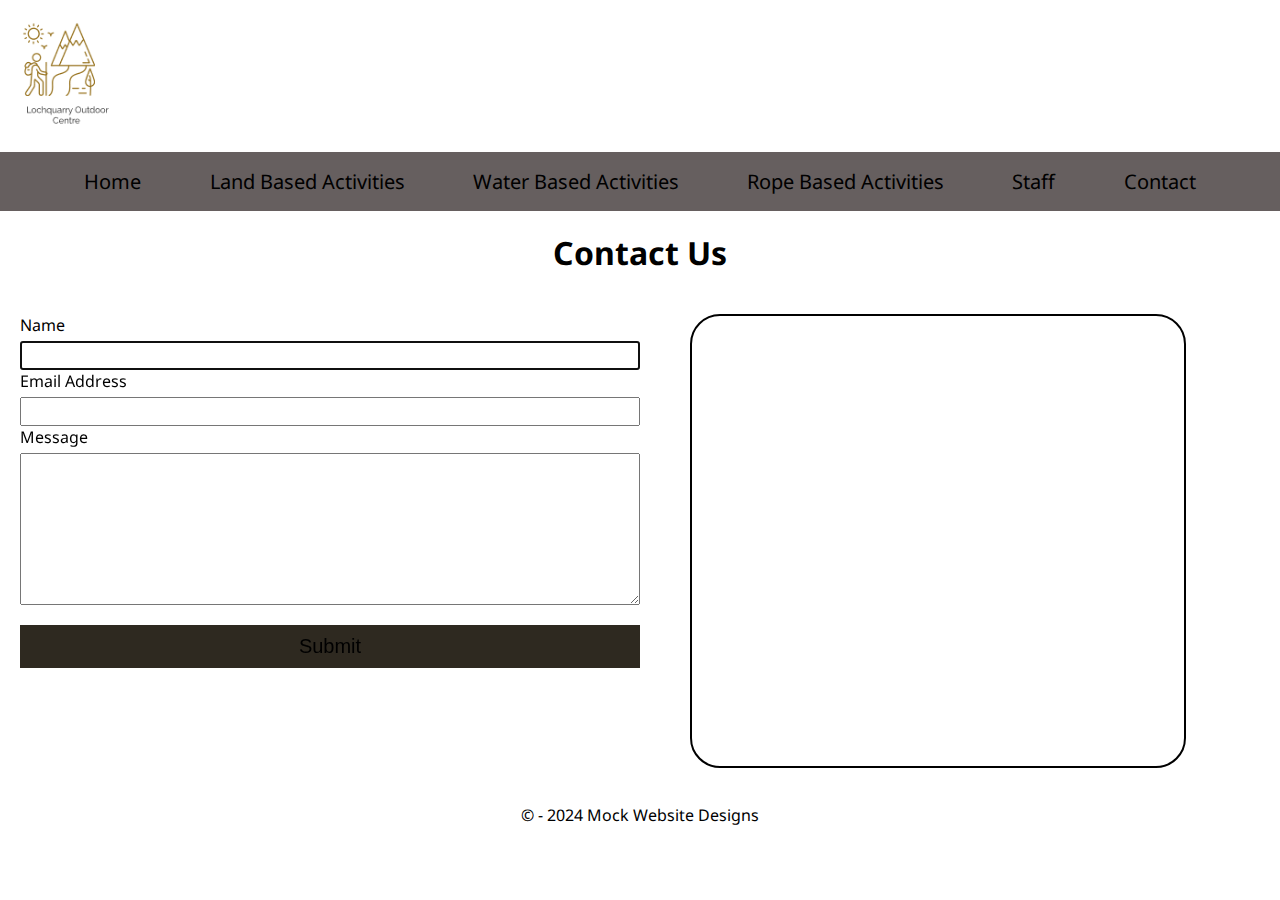
<file: contact.html>
<!DOCTYPE html>
<html lang="en">
<head>
    <meta charset="UTF-8">
    <meta name="author" content="Paul Dorman">
    <meta name="description" content="Mock Website">
    <meta name="viewport" content="width=device-width, initial-scale=1.0">
    <title>Mock Web</title>
    <link rel="preconnect" href="https://fonts.googleapis.com">
    <link rel="preconnect" href="https://fonts.gstatic.com" crossorigin>
    <link href="https://fonts.googleapis.com/css2?family=Noto+Sans:ital,wght@0,100..900;1,100..900&display=swap" rel="stylesheet">
    <link rel="stylesheet" href="css/style.css">
</head>
<body>
    <header>
        <img src="images/Logo(2).png" alt="Mock website logo">
    </header>
    <nav>
        <ul>
            <li><a href="index.html">Home</a></li>
            <li><a href="land.html">Land Based Activities</a></li>
            <li><a href="water.html">Water Based Activities</a></li>
            <li><a href="rope.html">Rope Based Activities</a></li>
            <li><a href="staff.html">Staff</a></li>
            <li><a href="contact.html">Contact</a></li>
        </ul>
    </nav>
    <main>
        <section class="contact">
            <h1>Contact Us</h1>
        </section>
        <section class="contact-details">
            <div class="form">
                <form>
                    <label for="name">Name</label>
                    <input id="name" type="text" autofocus required>
                    <label for="email">Email Address</label>
                    <input id="email" type="email">
                    <label for="message">Message</label>
                    <textarea name="message" id="message" cols="30" rows="10"></textarea>
                    <input type="submit" value="Submit">
                </form>
            </div>
            <div class="map">
                <iframe src="https://www.google.com/maps/embed?pb=!1m14!1m12!1m3!1d17897.890491817714!2d-4.3308309000000005!3d55.89326084999999!2m3!1f0!2f0!3f0!3m2!1i1024!2i768!4f13.1!5e0!3m2!1sen!2suk!4v1716281663937!5m2!1sen!2suk" width="600" height="450" style="border:0;" allowfullscreen="" loading="lazy" referrerpolicy="no-referrer-when-downgrade"></iframe>
            </div>
        </section>
    </main>
    <footer>
        <p>&copy; - 2024 Mock Website Designs</p>
    </footer>
</body>
</html>
</file>
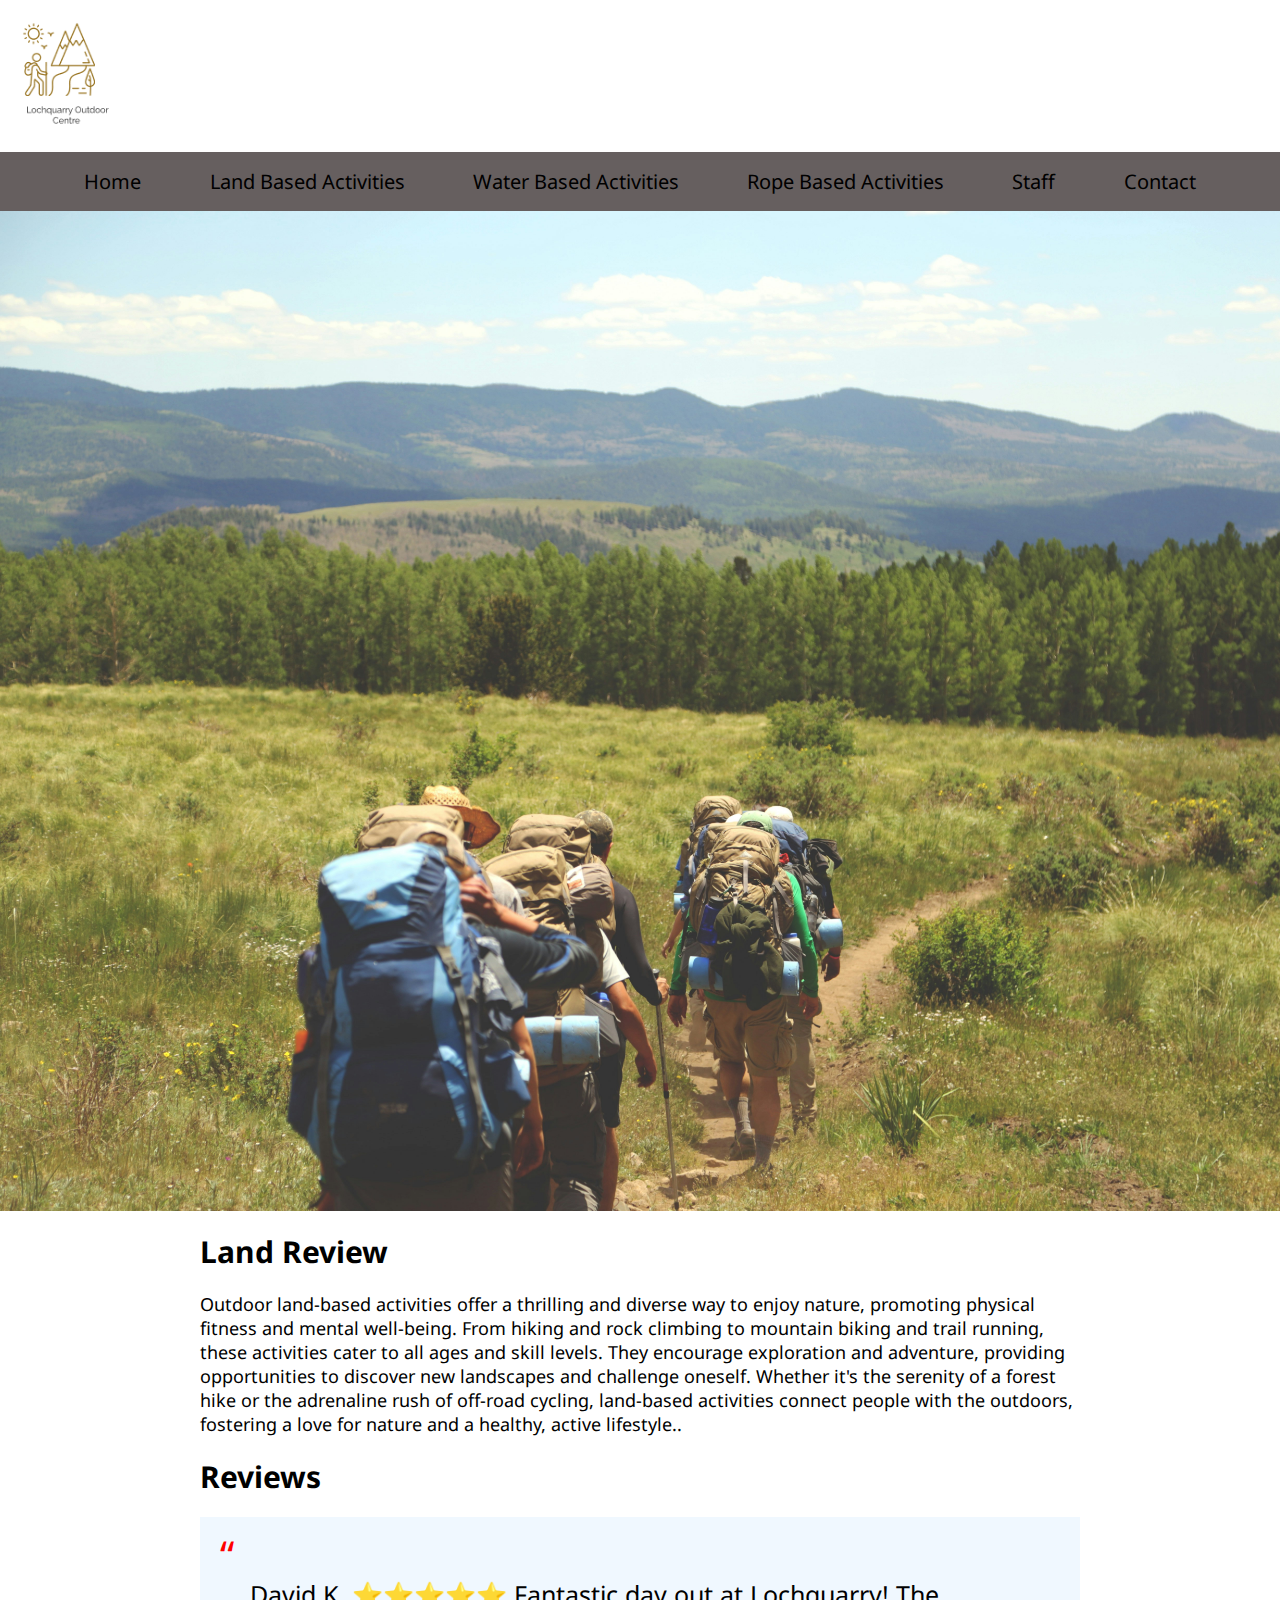
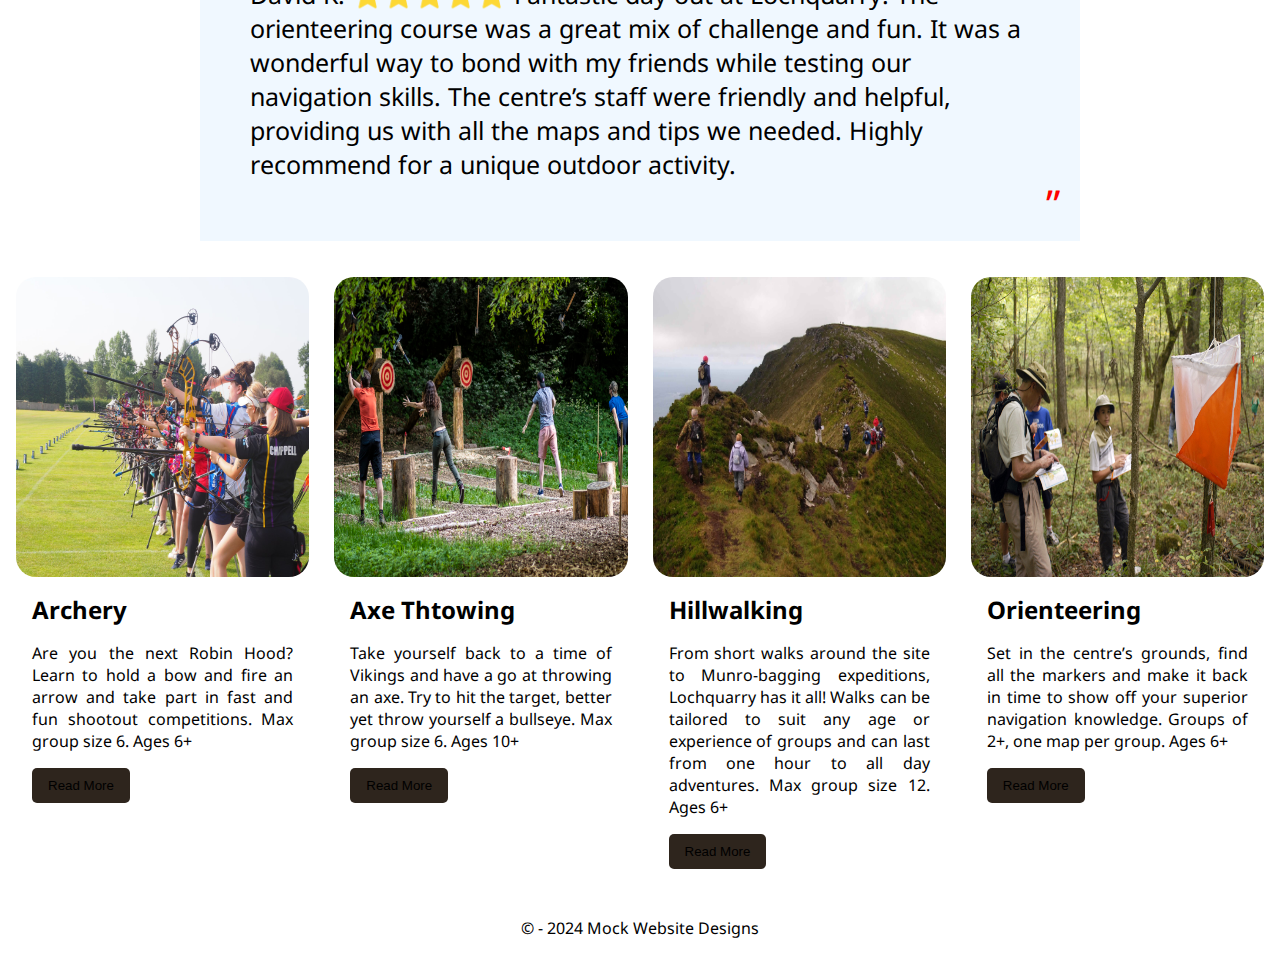
<file: land.html>
<!DOCTYPE html>
<html lang="en">
<head>
    <meta charset="UTF-8">
    <meta name="author" content="Paul Dorman">
    <meta name="description" content="Mock Website">
    <meta name="viewport" content="width=device-width, initial-scale=1.0">
    <title>Mock Web</title>
    <link rel="preconnect" href="https://fonts.googleapis.com">
    <link rel="preconnect" href="https://fonts.gstatic.com" crossorigin>
    <link href="https://fonts.googleapis.com/css2?family=Noto+Sans:ital,wght@0,100..900;1,100..900&display=swap" rel="stylesheet">
    <link rel="stylesheet" href="css/style.css">
</head>
<body>
    <header>
        <img src="images/Logo(2).png" alt="Mock website logo">
    </header>
    <nav>
        <ul>
            <li><a href="index.html">Home</a></li>
            <li><a href="land.html">Land Based Activities</a></li>
            <li><a href="water.html">Water Based Activities</a></li>
            <li><a href="rope.html">Rope Based Activities</a></li>
            <li><a href="staff.html">Staff</a></li>
            <li><a href="contact.html">Contact</a></li>
        </ul>
    </nav>
    <main>
        <section class="land-hero">

        </section>
        <section class="review">
            <h1>Land Review</h1>
            <p>Outdoor land-based activities offer a thrilling and diverse way to enjoy nature, promoting physical fitness and mental well-being. From hiking and rock climbing to mountain biking and trail running, these activities cater to all ages and skill levels. They encourage exploration and adventure, providing opportunities to discover new landscapes and challenge oneself. Whether it's the serenity of a forest hike or the adrenaline rush of off-road cycling, land-based activities connect people with the outdoors, fostering a love for nature and a healthy, active lifestyle..</p>
            <h1>Reviews</h1>
            <div class="review-content">
                <p>  David K.
                    ⭐️⭐️⭐️⭐️⭐️
                    Fantastic day out at Lochquarry! The orienteering course was a great mix of challenge and fun. It was a wonderful way to bond with my friends while testing our navigation skills. The centre’s staff were friendly and helpful, providing us with all the maps and tips we needed. Highly recommend for a unique outdoor activity.</p>
            </div>
        </section>
        <section class="cards">
            <div class="water-card">
                <div class="water-image">
                    <img src="images/Archery.jpeg" alt="Archery">
                </div>
                <div class="water-content">
                    <h2>Archery</h2>
                    <p>Are you the next Robin Hood? Learn to hold a bow and fire an arrow and take part in fast and fun shootout competitions. Max group size 6. Ages 6+</p>
                    <button class="default-button">Read More</button>
                </div>
            </div>
            <div class="water-card">
                <div class="water-image">
                    <img src="images/Axe Throwing.jpg" alt="Axe Throwing">
                </div>
                <div class="water-content">
                    <h2>Axe Thtowing</h2>
                    <p>Take yourself back to a time of Vikings and have a go at throwing an axe. Try  to hit the target, better yet throw yourself a bullseye. Max group size 6. Ages 10+</p>
                    <button class="default-button">Read More</button>
                </div>
            </div>
            <div class="water-card">
                <div class="water-image">
                    <img src="images/Hillwalking.jpg" alt="Hillwalking">
                </div>
                <div class="water-content">
                    <h2>Hillwalking</h2>
                    <p>From short walks around the site to Munro-bagging expeditions, Lochquarry has it all! Walks can be tailored to suit any age or experience of groups and can last from one hour to all day adventures. Max group size 12. Ages 6+</p>
                    <button class="default-button">Read More</button>
                </div>
            </div>
            <div class="water-card">
                <div class="water-image">
                    <img src="images/Orienteering.jpg" alt="Orienteering">
                </div>
                <div class="water-content">
                    <h2>Orienteering</h2>
                    <p>Set in the centre’s grounds, find all the markers and make it back in time to show off your superior navigation knowledge. Groups of 2+, one map per group. Ages 6+</p>
                    <button class="default-button">Read More</button>
                </div>
            </div>
        </section>
    </main>
    <footer>
        <p>&copy; - 2024 Mock Website Designs</p>
    </footer>
</body>
</html>
</file>
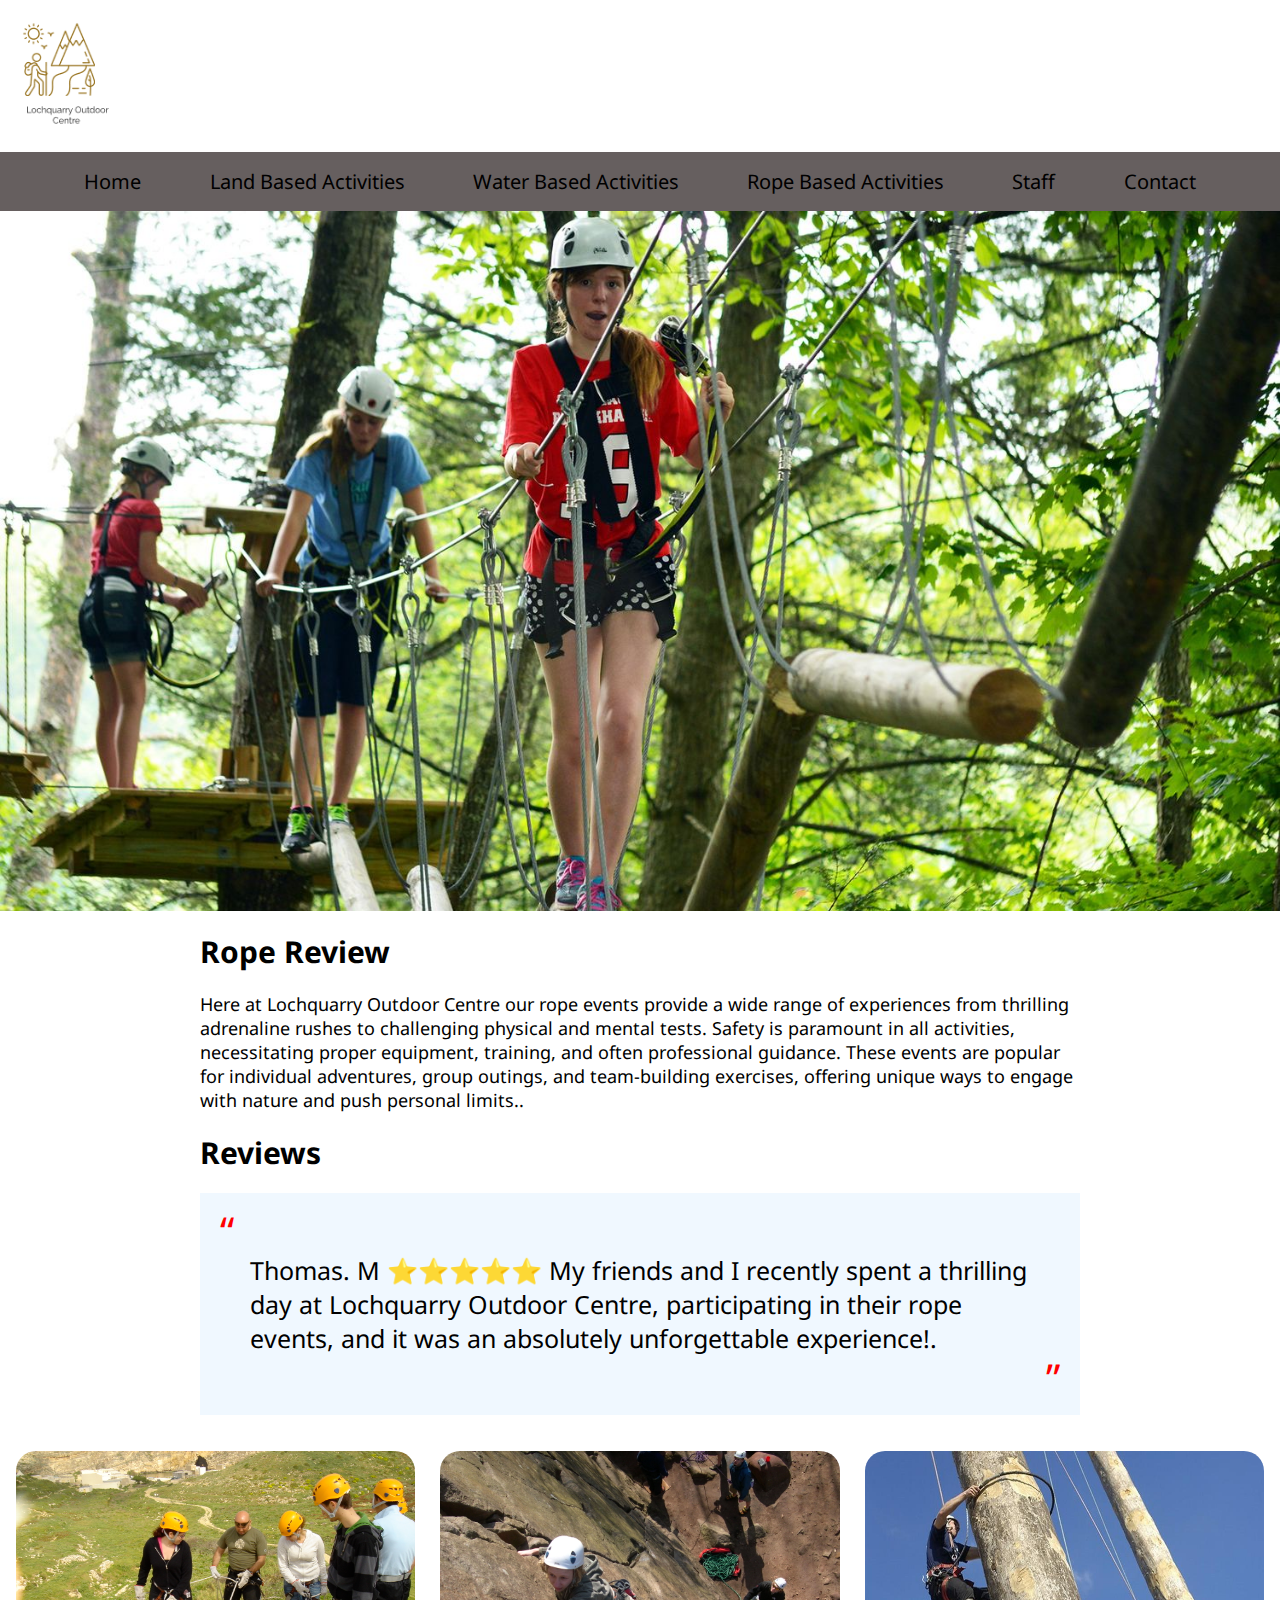
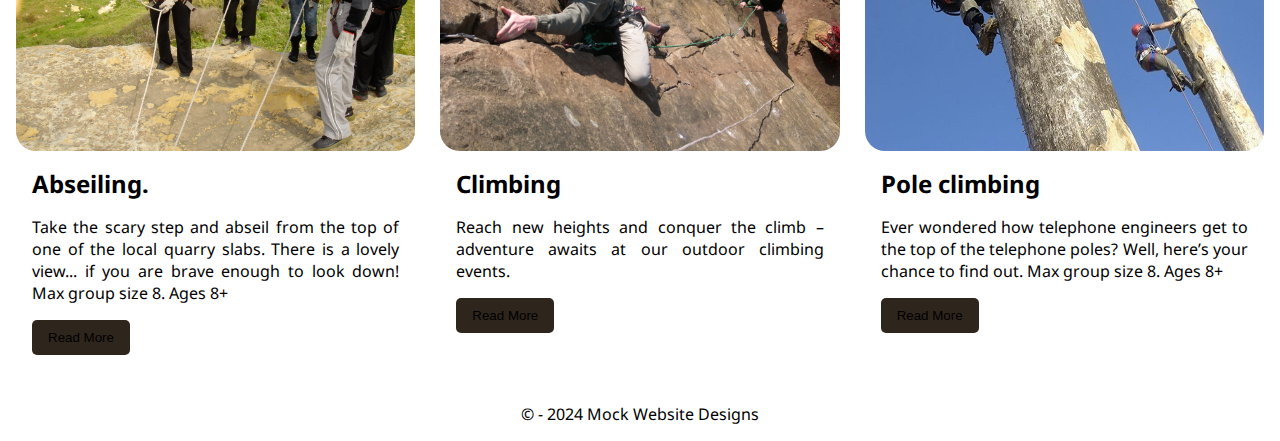
<file: rope.html>
<!DOCTYPE html>
<html lang="en">
<head>
    <meta charset="UTF-8">
    <meta name="author" content="Paul Dorman">
    <meta name="description" content="Mock Website">
    <meta name="viewport" content="width=device-width, initial-scale=1.0">
    <title>Mock Web</title>
    <link rel="preconnect" href="https://fonts.googleapis.com">
    <link rel="preconnect" href="https://fonts.gstatic.com" crossorigin>
    <link href="https://fonts.googleapis.com/css2?family=Noto+Sans:ital,wght@0,100..900;1,100..900&display=swap" rel="stylesheet">
    <link rel="stylesheet" href="css/style.css">
</head>
<body>
    <header>
        <img src="images/Logo(2).png" alt="Mock website logo">
    </header>
    <nav>
        <ul>
            <li><a href="index.html">Home</a></li>
            <li><a href="land.html">Land Based Activities</a></li>
            <li><a href="water.html">Water Based Activities</a></li>
            <li><a href="rope.html">Rope Based Activities</a></li>
            <li><a href="staff.html">Staff</a></li>
            <li><a href="contact.html">Contact</a></li>
        </ul>
    </nav>
    <main>
        <section class="rope-hero">

        </section>
        <section class="review">
            <h1>Rope Review</h1>
            <p>Here at Lochquarry Outdoor Centre our rope events provide a wide range of experiences from thrilling adrenaline rushes to challenging physical and mental tests. Safety is paramount in all activities, necessitating proper equipment, training, and often professional guidance. These events are popular for individual adventures, group outings, and team-building exercises, offering unique ways to engage with nature and push personal limits..</p>
            <h1>Reviews</h1>
            <div class="review-content">
                <p> Thomas. M
                    ⭐⭐⭐⭐⭐
                    My friends and I recently spent a thrilling day at Lochquarry Outdoor Centre, participating in their rope events, and it was an absolutely unforgettable experience!.</p>
            </div>
        </section>
        <section class="cards">
            <div class="water-card">
                <div class="water-image">
                    <img src="images/Rope Abseiling.jpg" alt="Abseiling.">
                </div>
                <div class="water-content">
                    <h2>Abseiling.</h2>
                    <p>Take the scary step and abseil from the top of one of the local quarry slabs. There is a lovely view... if you are brave enough to look down! Max group size 8. Ages 8+</p>
                    <button class="default-button">Read More</button>
                </div>
            </div>
            <div class="water-card">
                <div class="water-image">
                    <img src="images/Rope Climbing.jpg" alt="Climbing">
                </div>
                <div class="water-content">
                    <h2>Climbing</h2>
                    <p>Reach new heights and conquer the climb – adventure awaits at our outdoor climbing events.</p>
                    <button class="default-button">Read More</button>
                </div>
            </div>
            <div class="water-card">
                <div class="water-image">
                    <img src="images/Rope Pole climbing.jpg" alt="Pole climbing">
                </div>
                <div class="water-content">
                    <h2>Pole climbing</h2>
                    <p>Ever wondered how telephone engineers get to the top of the telephone poles? Well, here’s your chance to find out. Max group size 8. Ages 8+</p>
                    <button class="default-button">Read More</button>
                </div>
            </div>
        </section>
    </main>
    <footer>
        <p>&copy; - 2024 Mock Website Designs</p>
    </footer>
</body>
</html>
</file>
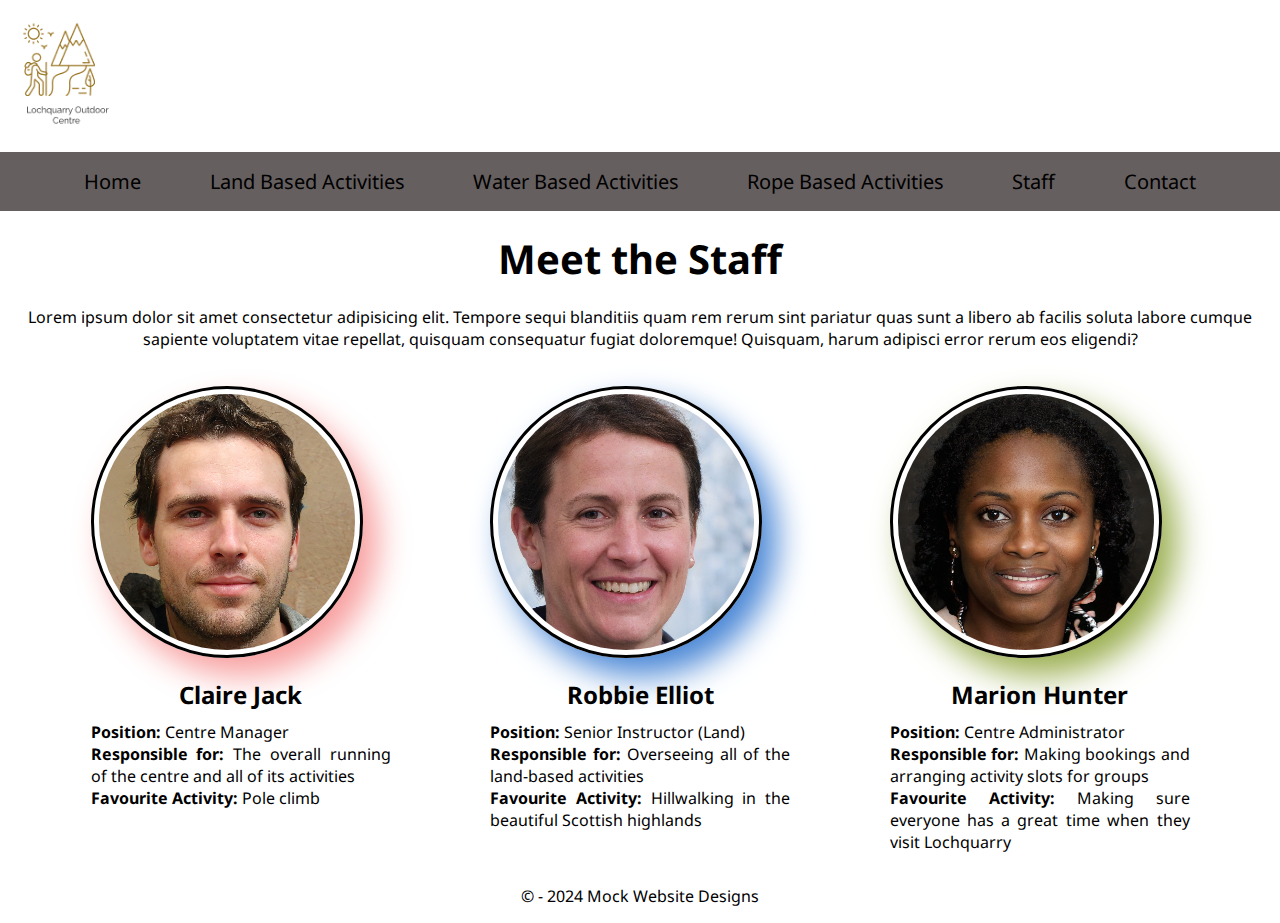
<file: staff.html>
<!DOCTYPE html>
<html lang="en">
<head>
    <meta charset="UTF-8">
    <meta name="author" content="Paul Dorman">
    <meta name="description" content="Mock Website">
    <meta name="viewport" content="width=device-width, initial-scale=1.0">
    <title>Mock Web</title>
    <link rel="preconnect" href="https://fonts.googleapis.com">
    <link rel="preconnect" href="https://fonts.gstatic.com" crossorigin>
    <link href="https://fonts.googleapis.com/css2?family=Noto+Sans:ital,wght@0,100..900;1,100..900&display=swap" rel="stylesheet">
    <link rel="stylesheet" href="css/style.css">
</head>
<body>
    <header>
        <img src="images/Logo(2).png" alt="Mock website logo">
    </header>
    <nav>
        <ul>
            <li><a href="index.html">Home</a></li>
            <li><a href="land.html">Land Based Activities</a></li>
            <li><a href="water.html">Water Based Activities</a></li>
            <li><a href="rope.html">Rope Based Activities</a></li>
            <li><a href="staff.html">Staff</a></li>
            <li><a href="contact.html">Contact</a></li>
        </ul>
    </nav>
    <main>
        <section class="staff-content">
            <h1>Meet the Staff</h1>
            <p>Lorem ipsum dolor sit amet consectetur adipisicing elit. Tempore sequi blanditiis quam rem rerum sint pariatur quas sunt a libero ab facilis soluta labore cumque sapiente voluptatem vitae repellat, quisquam consequatur fugiat doloremque! Quisquam, harum adipisci error rerum eos eligendi?</p>
        </section>
        <section class="cards">
            <div class="staff-card">
                <div class="staff-image">
                    <img class="bk-red"src="images/face.png" alt="Claire Jack">
                </div>
                <div class="staff-details">
                    <h2>Claire Jack</h2>
                    <p><strong>Position:</strong> Centre Manager<br>
                        <strong>Responsible for:</strong> The overall running of the centre and all of its activities<br>
                        <strong>Favourite Activity:</strong> Pole climb</p>
                </div>
            </div>
            <div class="staff-card">
                <div class="staff-image">
                    <img class="bk-blue" src="images/face-2.png" alt="Robbie Elliot">
                </div>
                <div class="staff-details">
                    <h2>Robbie Elliot</h2>
                    <p><strong>Position:</strong> Senior Instructor (Land)<br>
                        <strong>Responsible for:</strong> Overseeing all of the land-based activities<br>
                        <strong>Favourite Activity:</strong> Hillwalking in the beautiful Scottish highlands</p>
                </div>
            </div>
            <div class="staff-card">
                <div class="staff-image">
                    <img class="bk-green" src="images/face-3.png" alt="Marion Hunter">
                </div>
                <div class="staff-details">
                    <h2>Marion Hunter</h2>
                    <p><strong>Position:</strong> Centre Administrator<br>
                        <strong>Responsible for:</strong> Making bookings and arranging activity slots for groups<br>
                        <strong>Favourite Activity:</strong> Making sure everyone has a great time when they visit Lochquarry</p>
                </div>
            </div>
        </section>
    </main>
    <footer>
        <p>&copy; - 2024 Mock Website Designs</p>
    </footer>
</body>
</html>
</file>
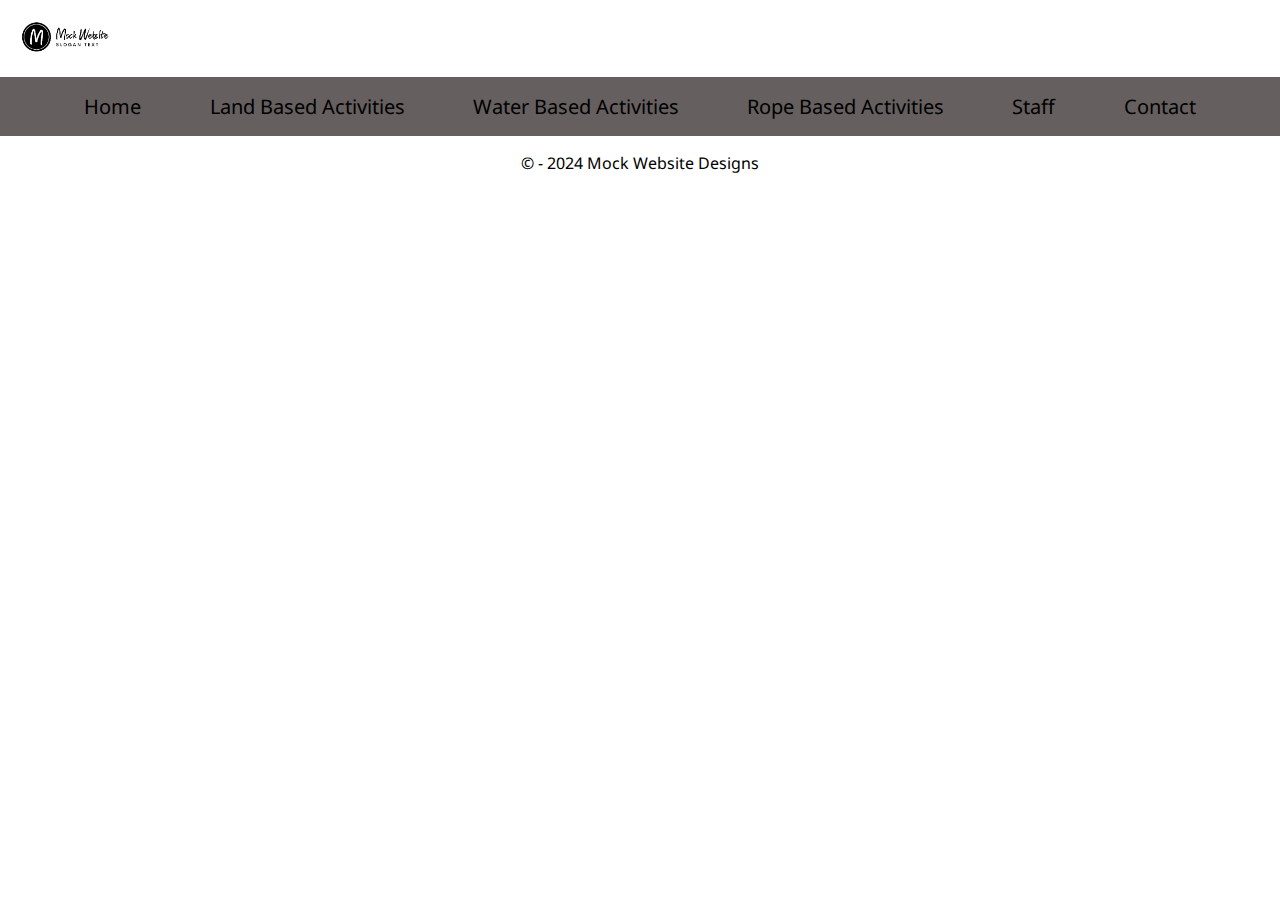
<file: template.html>
<!DOCTYPE html>
<html lang="en">
<head>
    <meta charset="UTF-8">
    <meta name="author" content="Paul Dorman">
    <meta name="description" content="Mock Website">
    <meta name="viewport" content="width=device-width, initial-scale=1.0">
    <title>Mock Web</title>
    <link rel="preconnect" href="https://fonts.googleapis.com">
    <link rel="preconnect" href="https://fonts.gstatic.com" crossorigin>
    <link href="https://fonts.googleapis.com/css2?family=Noto+Sans:ital,wght@0,100..900;1,100..900&display=swap" rel="stylesheet">
    <link rel="stylesheet" href="css/style.css">
</head>
<body>
    <header>
        <img src="images/logo.png" alt="Mock website logo">
    </header>
    <nav>
        <ul>
            <li><a href="index.html">Home</a></li>
            <li><a href="land.html">Land Based Activities</a></li>
            <li><a href="water.html">Water Based Activities</a></li>
            <li><a href="rope.html">Rope Based Activities</a></li>
            <li><a href="staff.html">Staff</a></li>
            <li><a href="contact.html">Contact</a></li>
        </ul>
    </nav>
    <main>

    </main>
    <footer>
        <p>&copy; - 2024 Mock Website Designs</p>
    </footer>
</body>
</html>
</file>
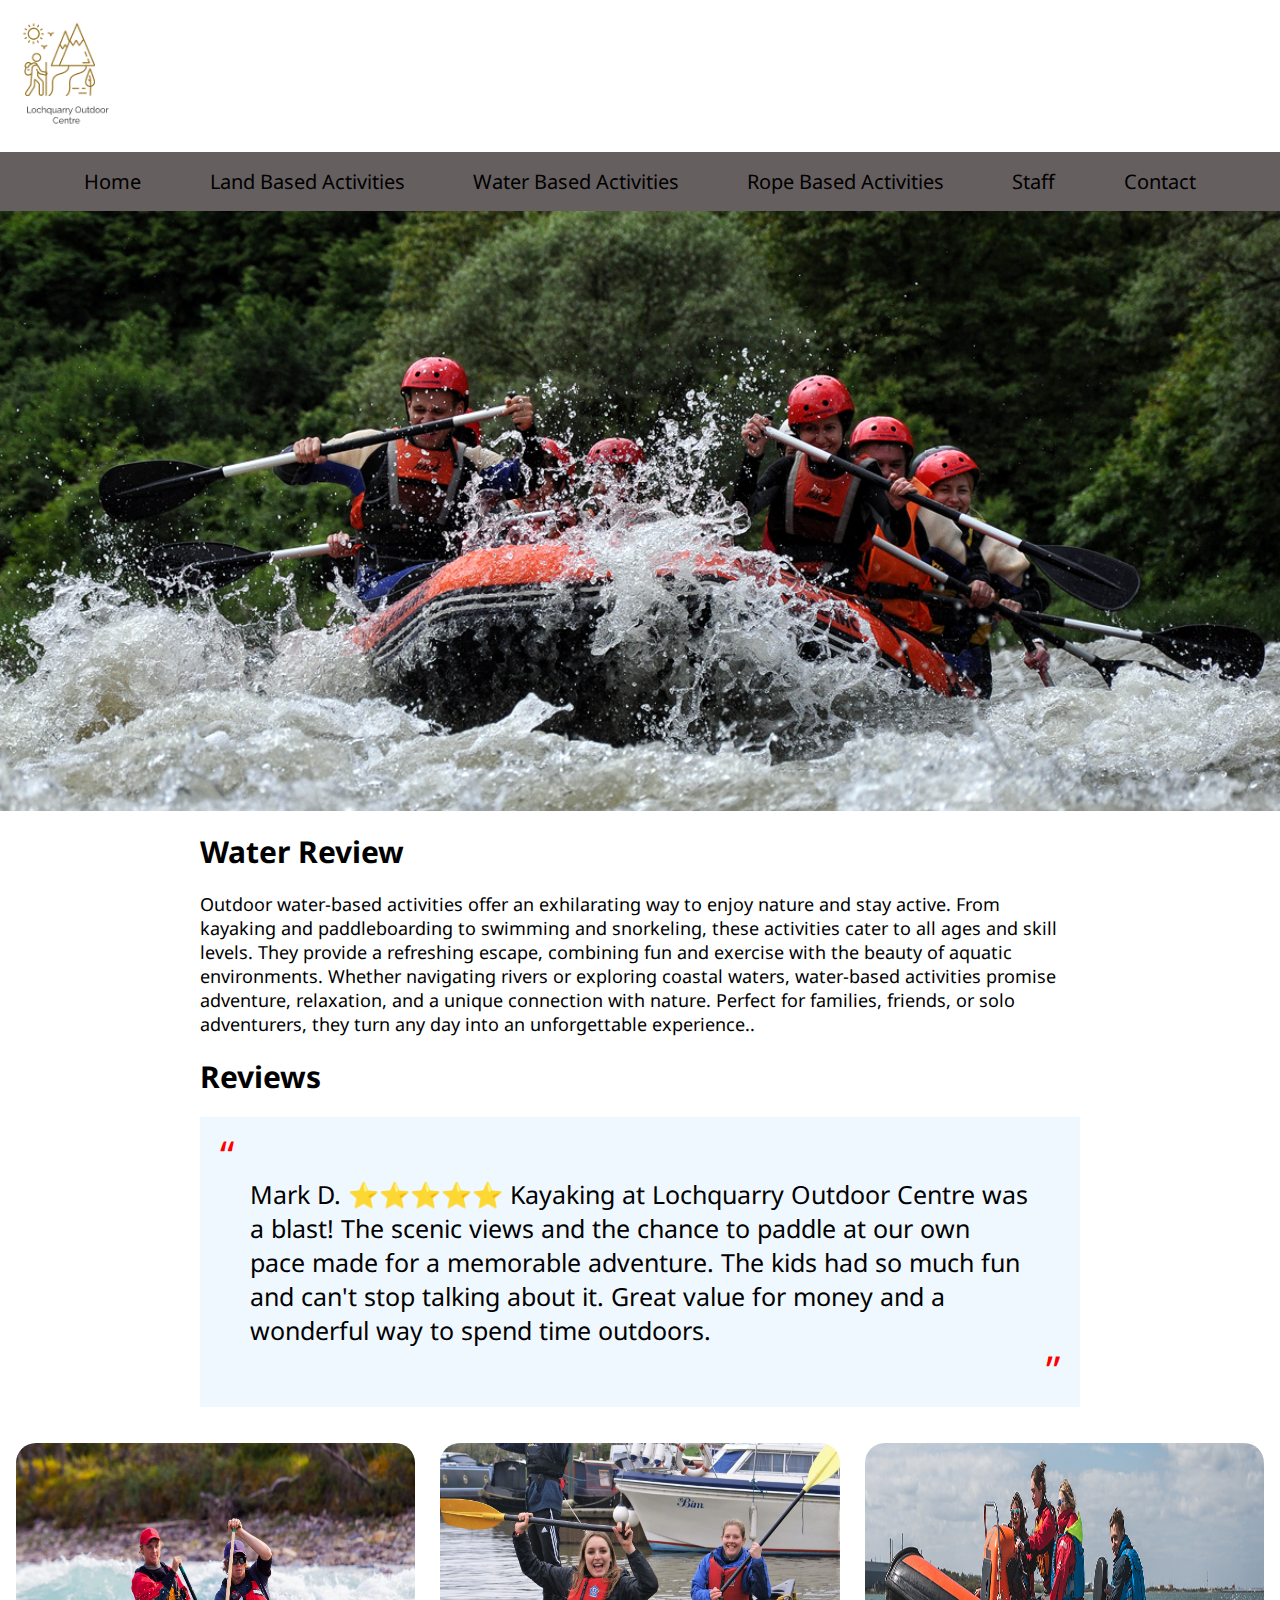
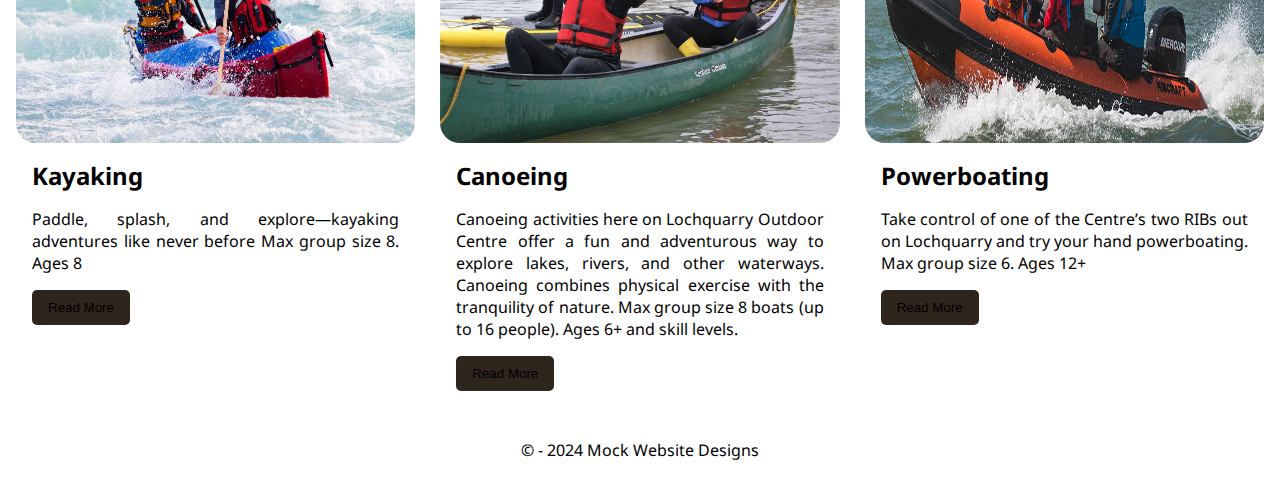
<file: water.html>
<!DOCTYPE html>
<html lang="en">
<head>
    <meta charset="UTF-8">
    <meta name="author" content="Paul Dorman">
    <meta name="description" content="Mock Website">
    <meta name="viewport" content="width=device-width, initial-scale=1.0">
    <title>Mock Web</title>
    <link rel="preconnect" href="https://fonts.googleapis.com">
    <link rel="preconnect" href="https://fonts.gstatic.com" crossorigin>
    <link href="https://fonts.googleapis.com/css2?family=Noto+Sans:ital,wght@0,100..900;1,100..900&display=swap" rel="stylesheet">
    <link rel="stylesheet" href="css/style.css">
</head>
<body>
    <header>
        <img src="images/Logo(2).png" alt="Mock website logo">
    </header>
    <nav>
        <ul>
            <li><a href="index.html">Home</a></li>
            <li><a href="land.html">Land Based Activities</a></li>
            <li><a href="water.html">Water Based Activities</a></li>
            <li><a href="rope.html">Rope Based Activities</a></li>
            <li><a href="staff.html">Staff</a></li>
            <li><a href="contact.html">Contact</a></li>
        </ul>
    </nav>
    <main>
        <section class="water-hero">

        </section>
        <section class="review">
            <h1>Water Review</h1>
            <p>Outdoor water-based activities offer an exhilarating way to enjoy nature and stay active. From kayaking and paddleboarding to swimming and snorkeling, these activities cater to all ages and skill levels. They provide a refreshing escape, combining fun and exercise with the beauty of aquatic environments. Whether navigating rivers or exploring coastal waters, water-based activities promise adventure, relaxation, and a unique connection with nature. Perfect for families, friends, or solo adventurers, they turn any day into an unforgettable experience..</p>
            <h1>Reviews</h1>
            <div class="review-content">
                <p>Mark D.
                    ⭐️⭐️⭐️⭐️⭐️
                    Kayaking at Lochquarry Outdoor Centre was a blast! The scenic views and the chance to paddle at our own pace made for a memorable adventure. The kids had so much fun and can't stop talking about it. Great value for money and a wonderful way to spend time outdoors.</p>
            </div>
        </section>
        <section class="cards">
            <div class="water-card">
                <div class="water-image">
                    <img src="images/Outdoor Kayaking-1.jpg" alt="Kayaking">
                </div>
                <div class="water-content">
                    <h2>Kayaking</h2>
                    <p>Paddle, splash, and explore—kayaking adventures like never before  Max group size 8. Ages 8</p>
                    <button class="default-button">Read More</button>
                </div>
            </div>
            <div class="water-card">
                <div class="water-image">
                    <img src="images/Outdoor Canoeing-2.jpg" alt="Canoeing">
                </div>
                <div class="water-content">
                    <h2>Canoeing</h2>
                    <p>Canoeing activities here on Lochquarry Outdoor Centre offer a fun and adventurous way to explore lakes, rivers, and other waterways. Canoeing combines physical exercise with the tranquility of nature. Max group size 8 boats (up to 16 people). Ages 6+ and skill levels. </p>
                    <button class="default-button">Read More</button>
                </div>
            </div>
            <div class="water-card">
                <div class="water-image">
                    <img src="images/Outdoor Powerboating-3.jpg" alt="Powerboating">
                </div>
                <div class="water-content">
                    <h2>Powerboating</h2>
                    <p>Take control of one of the Centre’s two RIBs out on Lochquarry and try your hand powerboating. Max group size 6. Ages 12+</p>
                    <button class="default-button">Read More</button>
                </div>
            </div>
        </section>
    </main>
    <footer>
        <p>&copy; - 2024 Mock Website Designs</p>
    </footer>
</body>
</html>
</file>
<file: css/style.css>
* {
    margin: 0;
    padding: 0;
    box-sizing: border-box;
}

body {
    font-family: "Noto Sans", sans-serif;
    max-width: 100%;
}

header, nav, footer {
    padding: 16px;
}

header img {
    width: 100px;
}

nav {
    background-color: rgb(102, 95, 95);
}

ul {
    display: flex;
    flex-direction:row;
    justify-content: space-evenly;
}

nav ul li {
    list-style-type: none;
}

a {
    text-decoration:none;
    color: black;
    font-size: 20px;
}

a:hover {
    border-bottom: 1px solid black;
}

footer {
    text-align: center;
}

.hero{
    display: ;
    background-image: url('../images/Home\ page.jpg');
    background-size:cover;
    background-repeat: no-repeat;
    height: 1000px;
    width: 100%;

}
.land-hero{
    background-size:cover;
    background-repeat: no-repeat;
    height: 1000px;
    width: 100%;
}
.water-hero{
    background-size:cover;
    background-repeat: no-repeat;
    height: 600px;
    width: 100%;
}
.rope-hero{
    background-size:cover;
    background-repeat: no-repeat;
    height: 700px;
    width: 100%;
}
.hero h1 {
    font-size: 25px;
    color: rgb(129, 85, 27);
    margin: 0;
    padding: 5px 5px;
    background-color: rgba(223, 224, 217, 0);
}

.cards {
    padding: 16px;
    display: flex;
    justify-content: space-evenly;
    gap: 25px;
    border-radius: 20px;
}


.card, .staff-card {
    width: 300px;
}

.card-image img {
    width: 100%;
    display: block;
    justify-content: space-evenly;
    border-radius: 20px;
}

.card-content {
    text-align: center;
    background-color: rgb(241, 241, 241);
}

.card-content p {
    padding: 16px;
}

.water-hero {
    background-image: url('../images/water-hero.jpg');
}

.review {
    padding: 20px 200px;
}

.review h1 {
    font-size: 30px;
    padding-bottom: 20px;
}

.review > p {
    font-size: 18px;
    padding-bottom: 20px;
}

.review-content {
    position: relative;
    background-color: aliceblue;
    padding: 60px 50px;
    font-size: 25px;
}

.review-content p::before {
    position: absolute;
    content: "\201C";
    top: 10px;
    left: 20px;
    font-size: 40px;
    color: red;
}

.review-content p::after {
    position: absolute;
    content: "\201D";
    font-size: 40px;
    bottom: 10px;
    right: 20px;
    color: red;
}

.water-card {
    display: flex;
    flex-direction: column;
    width: 400px;
}

.water-image {
    display: block;
    height: 300px;
}

.water-image img {
    width: 100%;
    height: 100%;
    border-radius: 20px;
}

.water-content {
    padding: 16px;
}

.water-content h2 {
    padding-bottom: 16px;
}

.water-content p {
    text-align: justify;
    padding-bottom: 16px;
}
.rope-hero{
    background-image: url(../images/rope-hero.jpg);
}
.default-button {
    padding: 10px 16px;
    background-color: rgb(46, 37, 29);
    border: 0px;
    border-radius: 5px;
}

.default-button:hover {
    background-color: rgb(223, 216, 211);
}

.staff-content {
    padding: 20px 20px;
    text-align: center;
}

.staff-content h1 {
    font-size: 40px;
    padding-bottom: 20px;
}

.land-hero {
    background-image: url(../images/land-hero.jpg);
}

.staff-image img {
    display: block;
    border: 3px solid black;
    padding: 5px;
    border-radius: 50%;
}

.bk-red {
    box-shadow: 15px 18px 33px 0px rgb(248, 159, 159);
}

.bk-blue {
    box-shadow: 15px 18px 33px 0px rgb(74, 135, 214);  
}

.bk-green {
    box-shadow: 15px 18px 33px 0px rgb(155, 175, 81);
}

.staff-details {
    padding-top: 20px;
    text-align: center;
}

.staff-details h2 {
    padding-bottom: 10px;
}

.staff-details p {
    text-align: justify;
}

.contact {
    padding: 20px 0;
    text-align: center;
}

.contact-details {
    display: flex;
    width: 100%;
    gap: 50px;
    padding: 20px;
}

.map {
    border: 2px solid black;
    border-radius: 30px;
    overflow: hidden;
    width: 40%;
}

iframe {
    width: 100%;
    display: block;
}

.form {

    width: 50%;
}

form {
    display: flex;
    flex-direction: column;
}

label {
    padding-bottom: 5px;
}

input {
    padding: 5px 10px;
}

input[type="submit"] {
    padding: 10px;
    font-size: 20px;
    background-color: rgb(46, 41, 32);
    border: none;
    margin-top: 20px;
}

input[type="submit"]:hover {
    background-color: rgb(83, 128, 128);    
}
</file>
